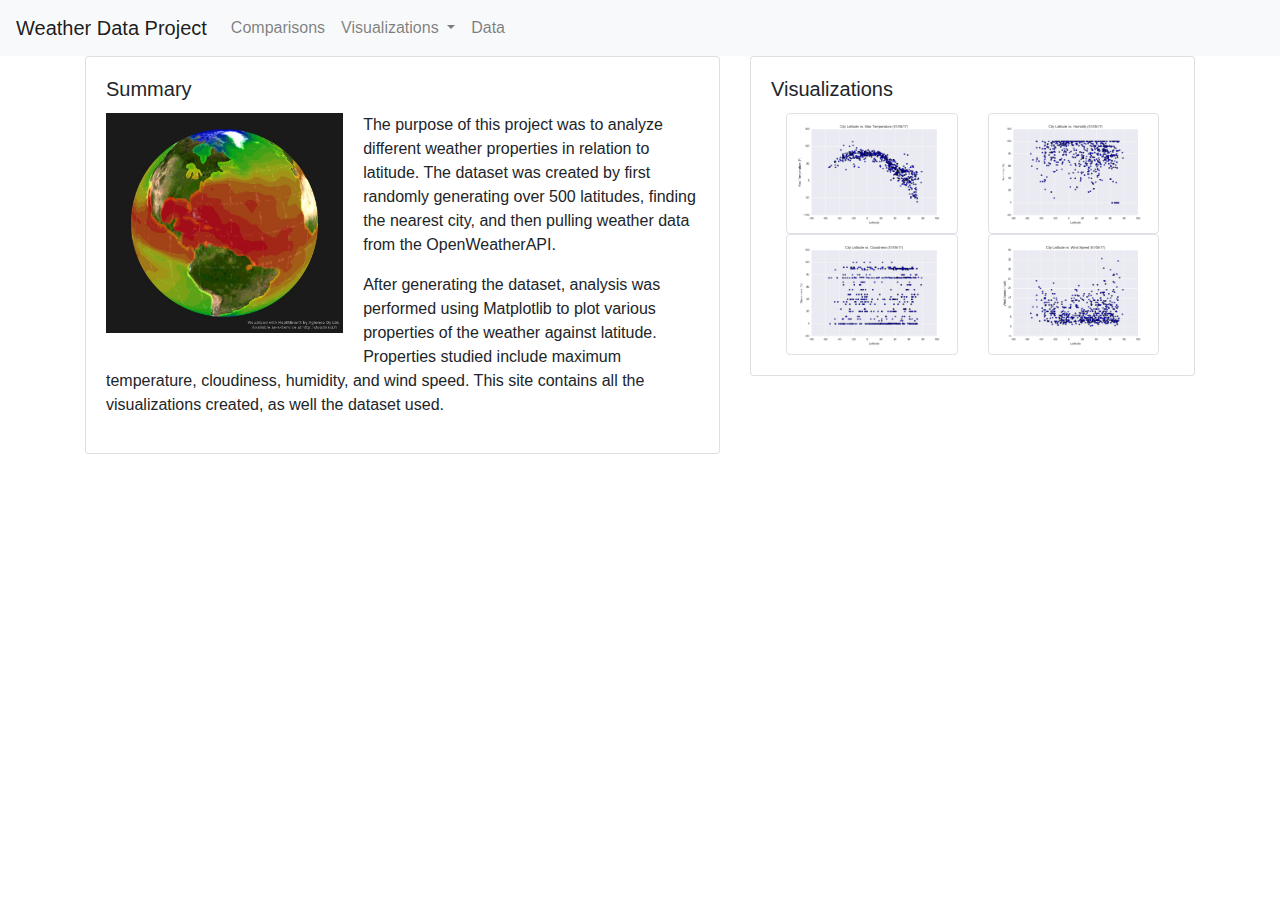
<file: index.html>
<!DOCTYPE html>
<head>
    <meta charset="UTF-8">
    <title>Weather Data Project</title>
    <link rel="stylesheet" href="https://stackpath.bootstrapcdn.com/bootstrap/4.3.1/css/bootstrap.min.css" integrity="sha384-ggOyR0iXCbMQv3Xipma34MD+dH/1fQ784/j6cY/iJTQUOhcWr7x9JvoRxT2MZw1T" crossorigin="anonymous">
    <link rel="stylesheet" href="style.css">
  </head>
  


<html>

<body>
    <nav class="navbar navbar-expand-lg navbar-light bg-light">
        <a class="navbar-brand" href="#">Weather Data Project</a>
        <button class="navbar-toggler" type="button" data-toggle="collapse" data-target="#navbarSupportedContent" aria-controls="navbarSupportedContent" aria-expanded="false" aria-label="Toggle navigation">
            <span class="navbar-toggler-icon"></span>
        </button>
    
        <div class="collapse navbar-collapse" id="navbarSupportedContent">
            <ul class="navbar-nav mr-auto">
                
                <li class="nav-item">
                  <a class="nav-link" href="comparisons.html">Comparisons</a>
                </li>
                <li class="nav-item dropdown">
                  <a class="nav-link dropdown-toggle" href="#" id="navbarDropdown" role="button" data-toggle="dropdown" aria-haspopup="true" aria-expanded="false">
                    Visualizations
                  </a>
                  <div class="dropdown-menu" aria-labelledby="navbarDropdown">
                    <a class="dropdown-item" href="Visualizations/vs-max-temp.html">Max Temp</a>
                    <a class="dropdown-item" href="Visualizations/vs-humidity.html">Humidity</a>
                    <a class="dropdown-item" href="Visualizations/vs-cloudiness.html">Cloudiness</a>
                    <a class="dropdown-item" href="Visualizations/vs-wind-speed.html">Wind Speed</a>
                  </div>
                </li>
                <li class="nav-item">
                  <a class="nav-link" href="data.html">Data</a>
                </li>
              </ul>
        </div>
    </nav>


    <div class="container">
        <div class="row">
            <div class="col-md-7">
                <div class="card">
                    <div class="card-body">
                        <h5 class="card-title">Summary</h5>
                        <img src="Resources/heatminer-sea-temperature-1.jpg" alt="" width='40%' height='40%' align='left' style='margin: 0px 20px 20px 0px'>
                        <p>
                            The purpose of this project was to analyze different weather properties in relation to latitude.
                            The dataset was created by first randomly generating over 500 latitudes, finding the nearest city, and then pulling weather data from the OpenWeatherAPI.
                        </p>
                        <p>
                            After generating the dataset, analysis was performed using Matplotlib to plot various properties of the weather against latitude.
                            Properties studied include maximum temperature, cloudiness, humidity, and wind speed. This site contains all the visualizations created, as well the dataset used.
                        </p>
                    </div>
                </div>
            </div>

            <div class="col-md-5">
                <div class="card">
                    <div class="card-body">
                        <h5 class="card-title">Visualizations</h5>
                        <div class="container">
                            <div class="row">
                                <div class="col-3 col-md-6">
                                    <a href="Visualizations/vs-max-temp.html"><img src="Resources/assets/lat_vs_temp.png" alt="" class="img-thumbnail"></a>
                                </div>
                                <div class="col-3 col-md-6">
                                    <a href="Visualizations/vs-humidity.html"><img src="Resources/assets/lat_vs_humid.png" alt="" class="img-thumbnail"></a>
                                </div>

                            
                                <div class="col-3 col-md-6">
                                    <a href="Visualizations/vs-cloudiness.html"><img src="Resources/assets/lat_vs_clouds.png" alt="" class="img-thumbnail"></a>
                                </div>
                                <div class="col-3 col-md-6">
                                    <a href="Visualizations/vs-wind-speed.html"><img src="Resources/assets/lat_vs_wind.png" alt="" class="img-thumbnail"></a>
                                </div>

                            </div>
                        </div>
                    </div>
                </div>
            </div>
        </div>
    </div>

             






    <script src="https://code.jquery.com/jquery-3.3.1.slim.min.js" integrity="sha384-q8i/X+965DzO0rT7abK41JStQIAqVgRVzpbzo5smXKp4YfRvH+8abtTE1Pi6jizo" crossorigin="anonymous"></script>
    <script src="https://cdnjs.cloudflare.com/ajax/libs/popper.js/1.14.7/umd/popper.min.js" integrity="sha384-UO2eT0CpHqdSJQ6hJty5KVphtPhzWj9WO1clHTMGa3JDZwrnQq4sF86dIHNDz0W1" crossorigin="anonymous"></script>
    <script src="https://stackpath.bootstrapcdn.com/bootstrap/4.3.1/js/bootstrap.min.js" integrity="sha384-JjSmVgyd0p3pXB1rRibZUAYoIIy6OrQ6VrjIEaFf/nJGzIxFDsf4x0xIM+B07jRM" crossorigin="anonymous"></script>
  
</body>





</html>
</file>
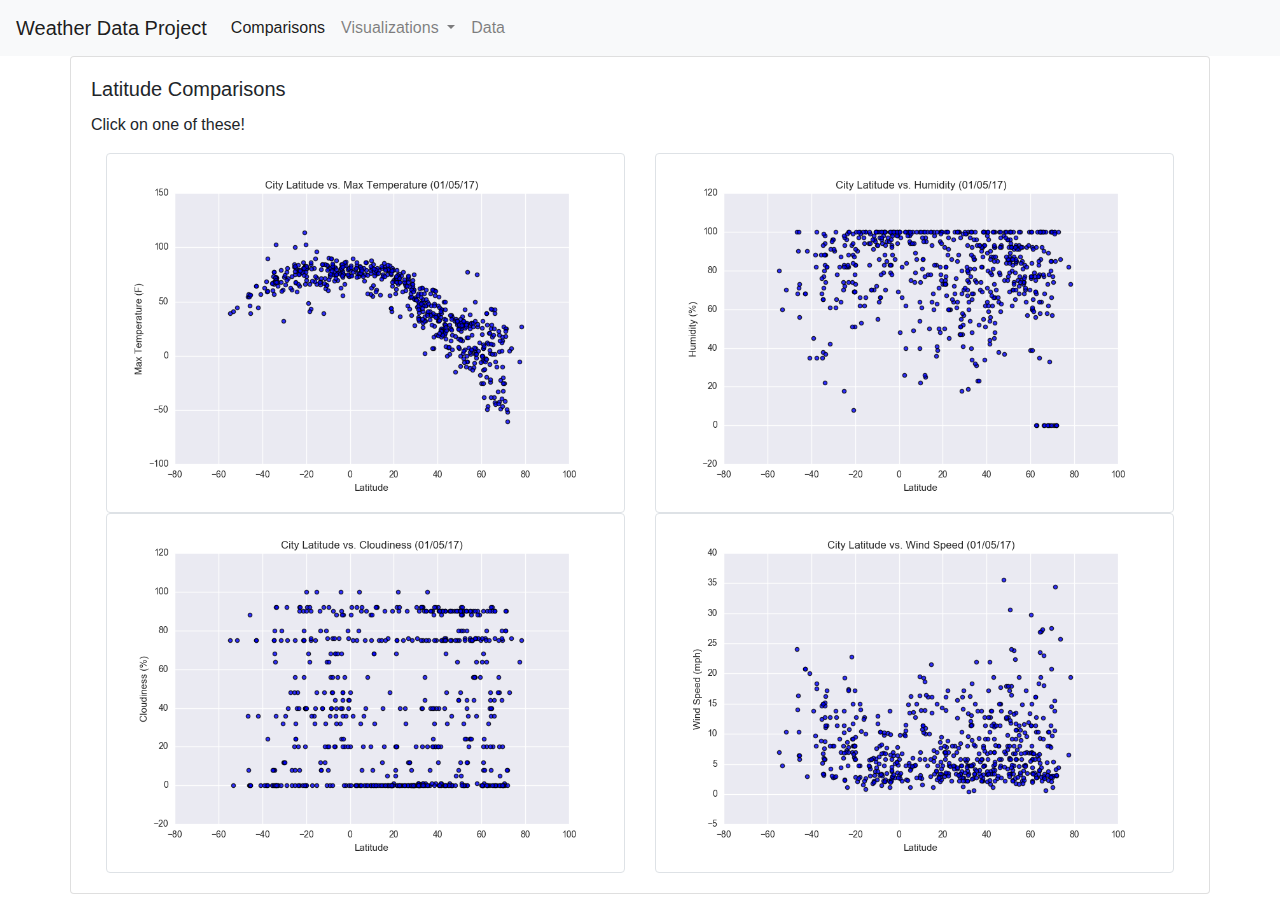
<file: comparisons.html>
<!DOCTYPE html>
<head>
    <meta charset="UTF-8">
    <title>Comparisons</title>
    <link rel="stylesheet" href="https://stackpath.bootstrapcdn.com/bootstrap/4.3.1/css/bootstrap.min.css" integrity="sha384-ggOyR0iXCbMQv3Xipma34MD+dH/1fQ784/j6cY/iJTQUOhcWr7x9JvoRxT2MZw1T" crossorigin="anonymous">
    <link rel="stylesheet" href="style.css">
  </head>
  


<html>

<body>
    <nav class="navbar navbar-expand-md navbar-light bg-light">
        <a class="navbar-brand" href="index.html">Weather Data Project</a>
        <button class="navbar-toggler" type="button" data-toggle="collapse" data-target="#navbarSupportedContent" aria-controls="navbarSupportedContent" aria-expanded="false" aria-label="Toggle navigation">
            <span class="navbar-toggler-icon"></span>
        </button>
    
        <div class="collapse navbar-collapse" id="navbarSupportedContent">
            <ul class="navbar-nav mr-auto">
                <li class="nav-item active">
                  <a class="nav-link" href="comparisons.html">Comparisons <span class="sr-only">(current)</span></a>
                </li>
                <li class="nav-item dropdown">
                  <a class="nav-link dropdown-toggle" href="#" id="navbarDropdown" role="button" data-toggle="dropdown" aria-haspopup="true" aria-expanded="false">
                    Visualizations
                  </a>
                  <div class="dropdown-menu" aria-labelledby="navbarDropdown">
                    <a class="dropdown-item" href="Visualizations/vs-max-temp.html">Max Temp</a>
                    <a class="dropdown-item" href="Visualizations/vs-humidity.html">Humidity</a>
                    <a class="dropdown-item" href="Visualizations/vs-cloudiness.html">Cloudiness</a>
                    <a class="dropdown-item" href="Visualizations/vs-wind-speed.html">Wind Speed</a>
                  </div>
                </li>
                <li class="nav-item">
                  <a class="nav-link" href="data.html">Data</a>
                </li>
              </ul>
        </div>     
    </nav>

    <div class="container">
      <div class="row">
        <div class="card">
          <div class="card-body">
            <h5 class="card-title">Latitude Comparisons</h5>
            <p>Click on one of these!</p>
            <div class="container">
              <div class="row">
                <div class="col-12 col-md-6">
                    <a href="Visualizations/vs-max-temp.html"><img src="Resources/assets/lat_vs_temp.png" alt="" class="img-thumbnail"></a>
                </div>
                <div class="col-12 col-md-6">
                    <a href="Visualizations/vs-humidity.html"><img src="Resources/assets/lat_vs_humid.png" alt="" class="img-thumbnail"></a>
                </div>

            
                <div class="col-12 col-md-6">
                    <a href="Visualizations/vs-cloudiness.html"><img src="Resources/assets/lat_vs_clouds.png" alt="" class="img-thumbnail"></a>
                </div>
                <div class="col-12 col-md-6">
                    <a href="Visualizations/vs-wind-speed.html"><img src="Resources/assets/lat_vs_wind.png" alt="" class="img-thumbnail"></a>
                </div>

              </div>
            </div>
          </div>
        </div>
      </div>

    </div>







    <script src="https://code.jquery.com/jquery-3.3.1.slim.min.js" integrity="sha384-q8i/X+965DzO0rT7abK41JStQIAqVgRVzpbzo5smXKp4YfRvH+8abtTE1Pi6jizo" crossorigin="anonymous"></script>
    <script src="https://cdnjs.cloudflare.com/ajax/libs/popper.js/1.14.7/umd/popper.min.js" integrity="sha384-UO2eT0CpHqdSJQ6hJty5KVphtPhzWj9WO1clHTMGa3JDZwrnQq4sF86dIHNDz0W1" crossorigin="anonymous"></script>
    <script src="https://stackpath.bootstrapcdn.com/bootstrap/4.3.1/js/bootstrap.min.js" integrity="sha384-JjSmVgyd0p3pXB1rRibZUAYoIIy6OrQ6VrjIEaFf/nJGzIxFDsf4x0xIM+B07jRM" crossorigin="anonymous"></script>
  
</body>





</html>
</file>
<file: style.css>
tbody {
    display:block;
    max-height:500px;
    overflow-y:auto;
}
thead, tbody tr {
    display:table;
    width:2000px;
    table-layout:fixed;
}
</file>
